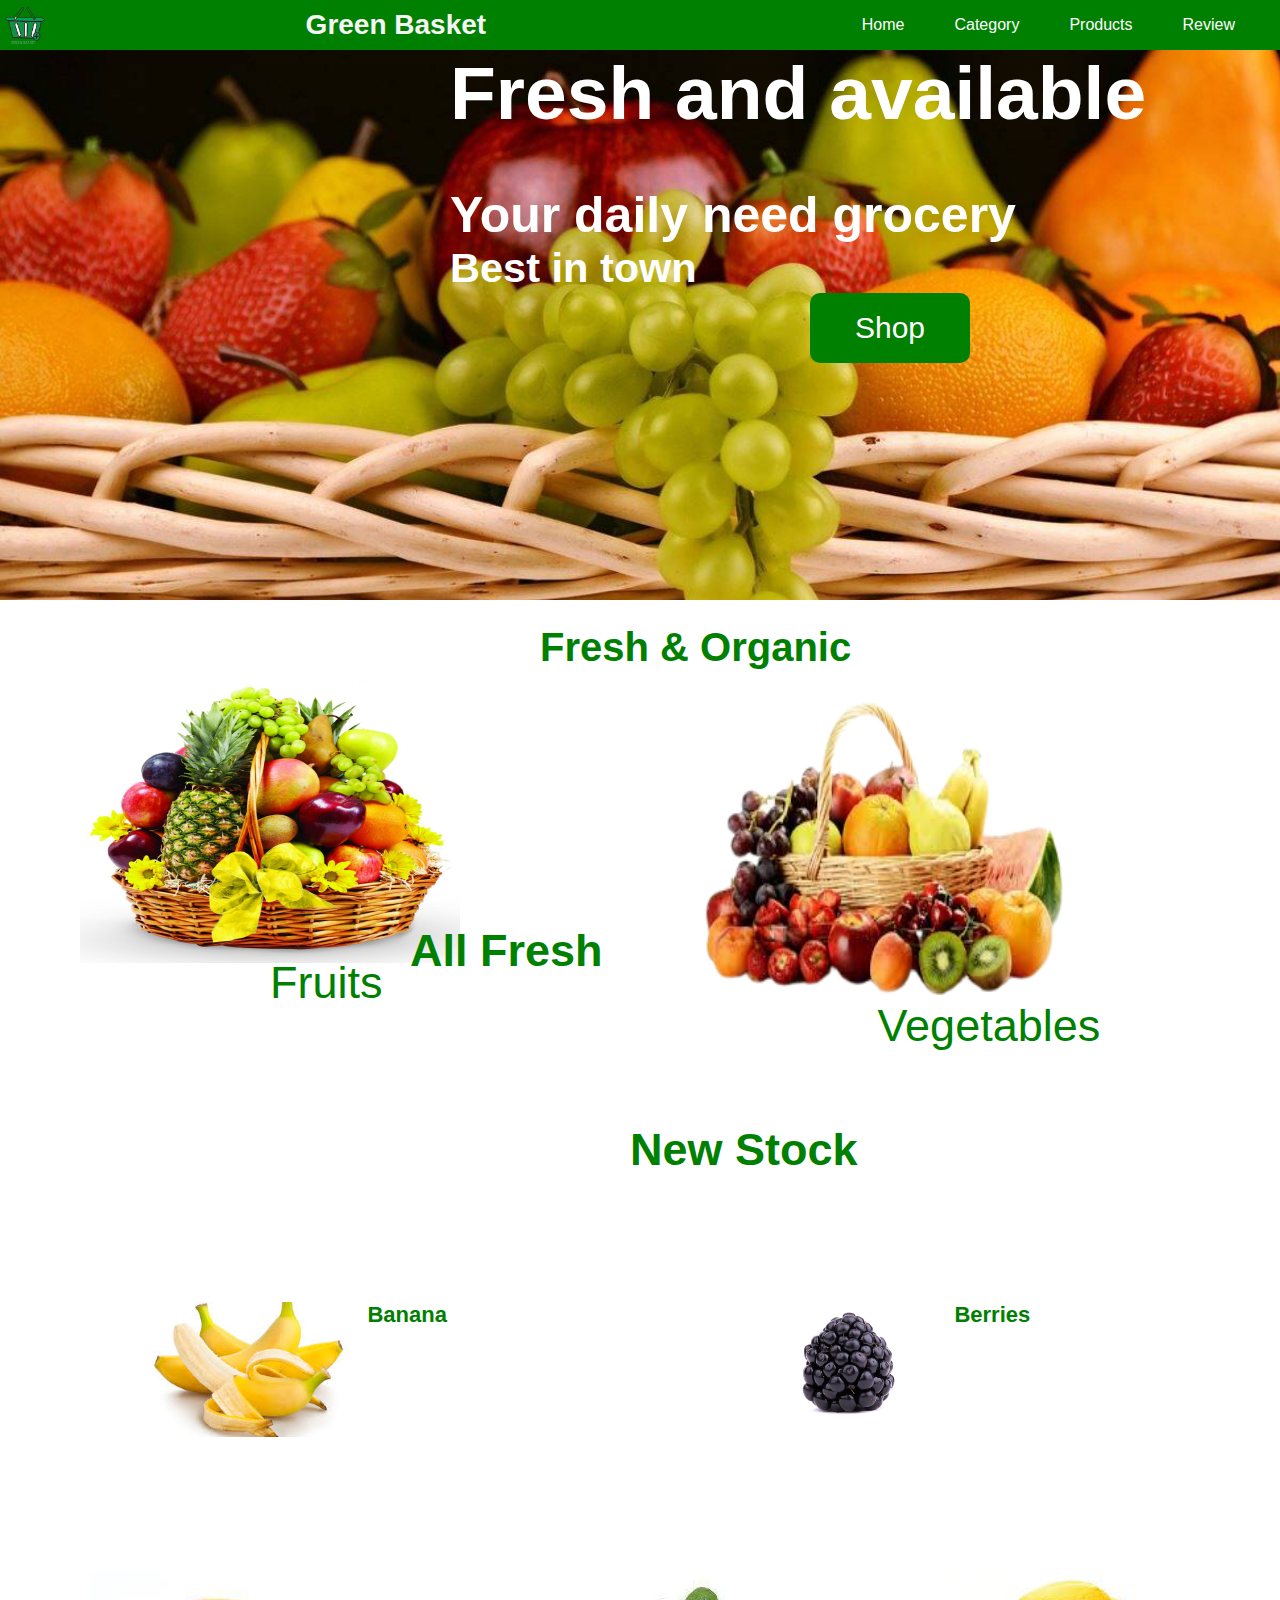
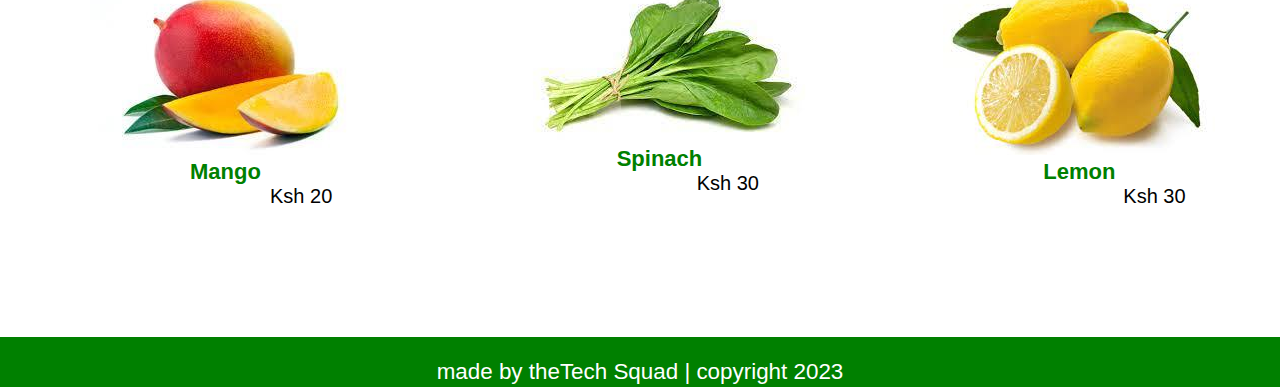
<file: index.html>
<!DOCTYPE html>
    <meta http-equiv="X-UA-Compatible" content="IE=edge">
    <meta name="viewport" content="width=device-width, initial-scale=1.0">
    <title>Document</title>
    <link rel="stylesheet" href="/style.css">
<html lang="en">
<head>
    <meta charset="UTF-8">
    <link href='https://unpkg.com/boxicons@2.1.4/css/boxicons.min.css' rel='stylesheet'>
    <link rel="stylesheet" href="/category.html">
    <link rel="stylesheet" href="/media.css">
    <link rel="stylesheet" href="/index.html">
    <link rel="stylesheet" href="/index.js">
</head>
<body>

    <header>
        <img class="logo" src="/image/GREEN_BASKET-removebg-preview.png" alt="">
        <div id="brand"><a href="/">Green Basket</a></div>
        <nav>
          <ul>
            <li><a href="/index.html">Home</a></li>
            <li><a href="/category.html">Category</a></li>
            <li><a href="/product.html">Products</a></li>
            <li><a href="/Review.html">Review</a></li>
           
          </ul>
        </nav>
        <div id="hamburger-icon" onclick="toggleMobileMenu(this)">
          <div class="bar1"></div>
          <div class="bar2"></div>
          <div class="bar3"></div>
          <ul class="mobile-menu">
           <li><a href="/index.html">Home</a></li>
            <li><a href="/category.html">Category</a></li>
            <li><a href="/product.html">Products</a></li>
            <li><a href="/Review.html">Review</a></li>
            
        </div>
      </header>
      <script src="/index.js"></script>
       
<!-- 
    <a href="/checkOut.html"></a>
    <div class="head2">

        <div>
            <img class="logo" src="/image/GREEN_BASKET-removebg-preview.png" alt="">
            
        </div>



        <div id="sideNav">
        <nav>
            <ul>
                <li><a href="/index.html">Home</a></li>
                <li><a href="/category.html">Category</a></li>
                <li><a href="/product.html">Product</a></li>
                <li><a href="/Review.html">Reviews</a></li>
                
            </ul>
        </nav>
    </div>
    <div id="menuBtn">
        <img src="image/menu.png" id="menu">
    </div>






             <div class="sideNav">
        

        <div class="icons">
            <a href="/product.html"><i class='bx bxs-cart'></i></a>
            <a href="#"><i class='bx bxs-heart'></i></a>
            <a href="/signUp.html"><i class='bx bxs-user'></i></a>

        </div>
    </div>

     <i class="fa fa-bars" aria-hidden="true" id=""></i> -->
<!-- 
</div>
    --> 

   
<section class="many"> 
    <div class="more">
        <h2 id="koko1">Fresh and available</h2>
        <h4 id="koko2">Your daily need grocery</h4>
        <h5 id="koko3">Best in town</h5>
        <button class="me"><a href="/category.html">Shop</a></button>
    </div> 
</section>
<h2 id="ll">Fresh & Organic</h2>
<br>
<!-- <div class="no">

<div></div>
</div> -->

<div class="d">
    <div><img class="pl" src="/image/sisi.jpg" alt="">
    <p class="jj">Fruits</p>
</div>
  
  <h2 class="fres">All Fresh</h2>
    <div><img class="plp" src="/image/fruit-removebg-preview.png" alt="">
        <br>
        <p class="jk">Vegetables</p>
    </div>
</div>

<!-- 
<div class="all">
<div class="me1">
   <a href=""><img src="/image/squash.jpeg" alt=""></a>
    <h5 class="mam1"></h5>
</div>
<div class="me1">
    <a href=""><img src="/image/peanu2.jpeg" alt=""></a>
    <h5 class="mam1"></h5>
</div>

<div class="me1">
    <a href=""><img src="/image/dry.webp" alt=""></a>
    <h5 class="mam1"></h5>
</div>

</div>
</div>
<br> -->


<h2 id="wr">New Stock</h2>
<br>
<br>
<div class="were">
   

    <div class="img1">
        <img src="/image/bana.jpeg" alt="" class="ims">
        <h5 class="hub">Banana</h5>
        <!-- <p class="hh">Ksh 20</p> -->
    </div>
    <br>
    <br>
    <div class="img1">
    <img src="/image/bery.webp" alt="">
    <h5 class="hub">Berries</h5>
    <!-- <p class="hh">Ksh 10</p> -->
</div>
<br>
<br>
<div class="img1">
    <img src="/image/bage.webp" alt="">
    <h5 class="hub">Cabbage</h5>
    <!-- <p class="hh"> Ksh 50</p> -->
</div>
<br>
<br>

</div>

<div class="yote">
<div class="mar">
    <a href=""><img src="/image/mango.jpeg" alt=""></a>
    <h5 class="pag">Mango</h5>
    <br>
    <p class="aa">Ksh 20</p>
</div>
<div class="mar">
    <a href=""><img src="/image/spinach.jpeg" alt=""></a>
    <h5 class="pag">Spinach</h5>
    <br>
    <p class="aa">Ksh 30</p>
</div>

<div class="mar">
    <a href=""><img src="/image/le1.jpeg" class="kik"></a>
    <h5 class="pag">Lemon</h5>
    <br>
    <p class="aa">Ksh 30</p>
</div>
</div>

<div class="footer">
made by theTech Squad | copyright 2023
</div>
</body>
<script>
    var menuBtn = document.getElementById("menuBtn")
    var sideNav = document.getElementById("sideNav")
    var menu = document.getElementById("menu")
    sideNav.style.right = "-250px"
    menuBtn.onclick = function(){
        if(sideNav.style.right == "-250px"){
            sideNav.style.right = "0";
            menu.src = "image/close.png";
        }
        else{
             sideNav.style.right = "-250px";
             menu.src = "image/menu.png";
        }
    }
</script>

</html>
</file>
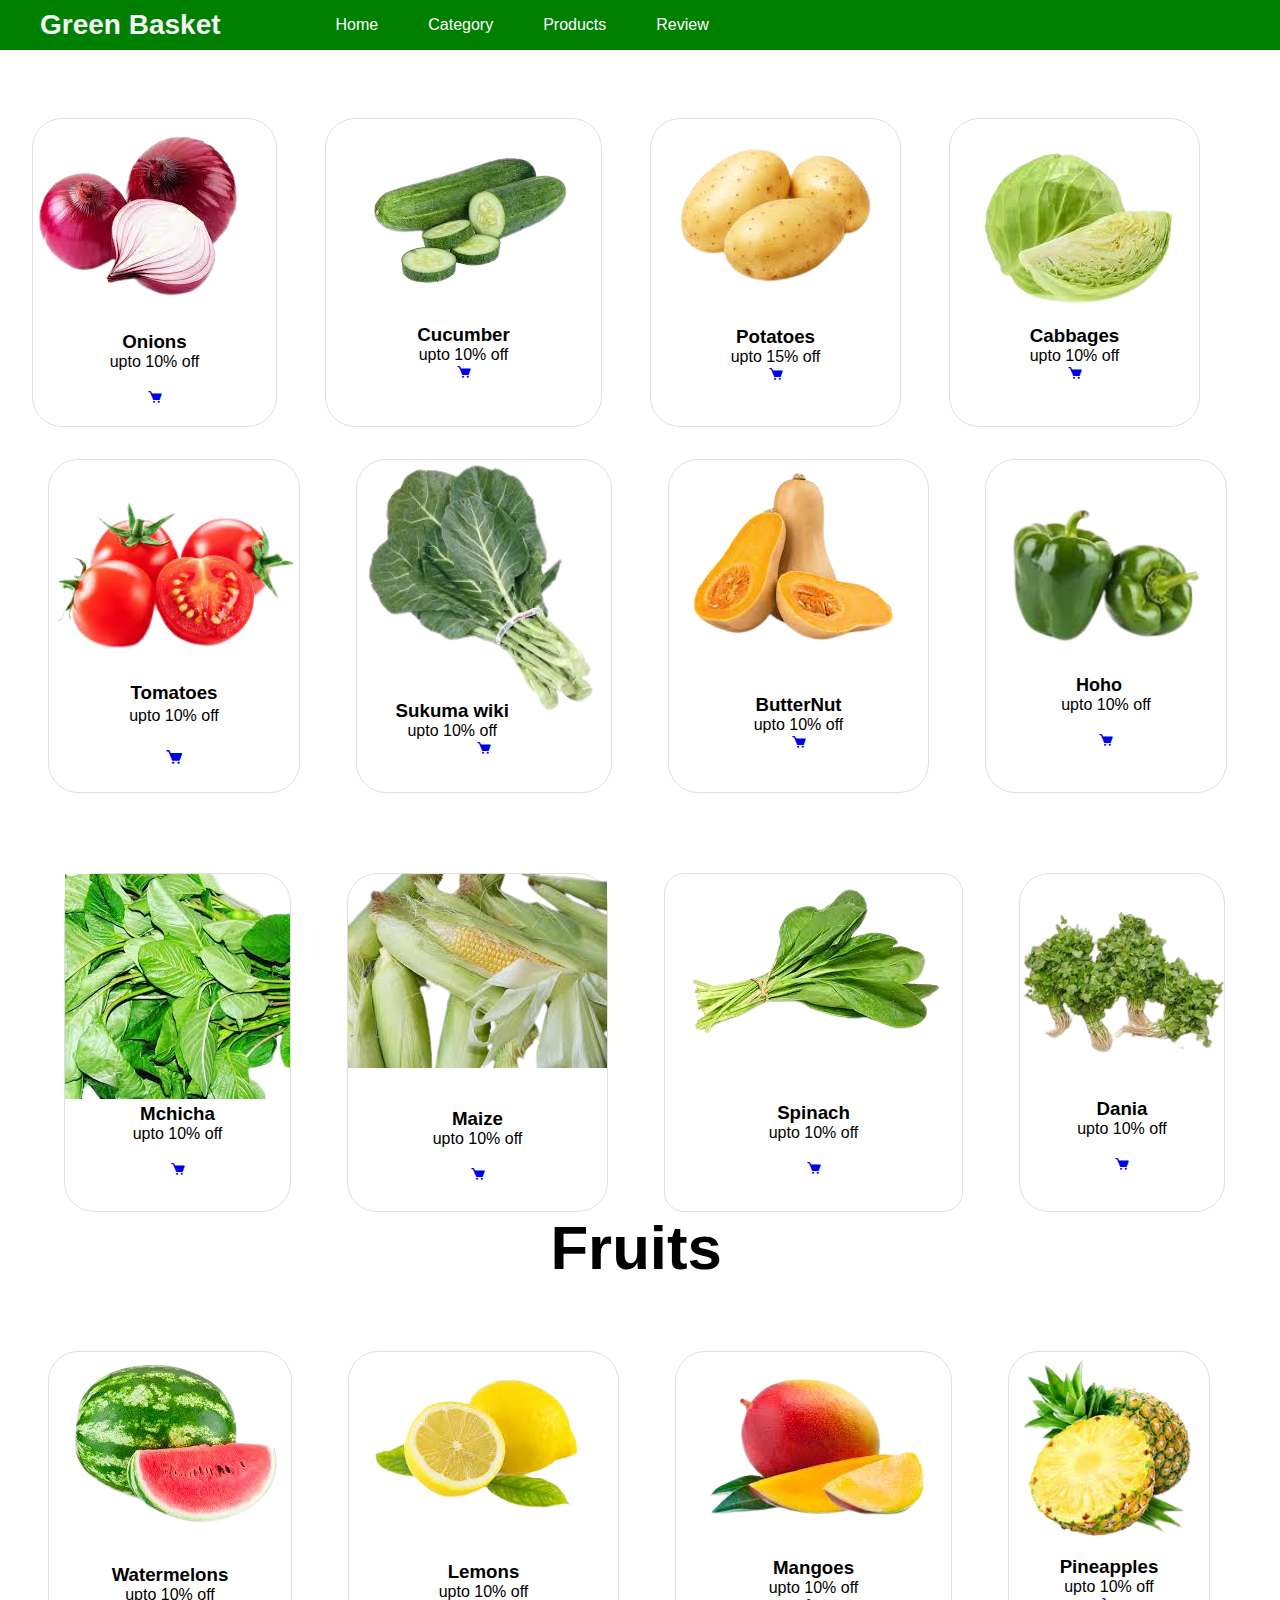
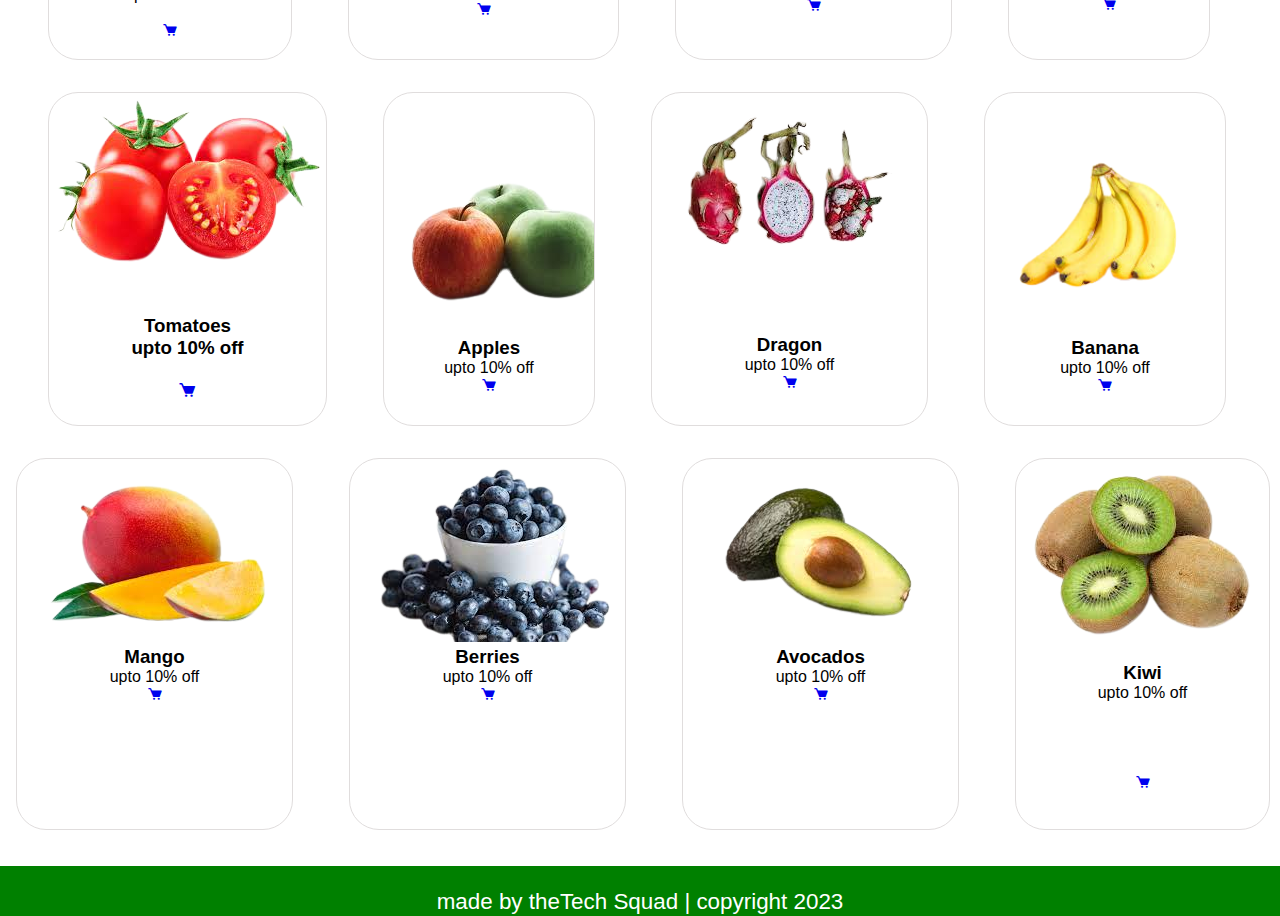
<file: category.html>
<!DOCTYPE html>
<html lang="en">
<head>
    <meta charset="UTF-8">
    <meta http-equiv="X-UA-Compatible" content="IE=edge">
    <meta name="viewport" content="width=device-width, initial-scale=1.0">
    <title>Document</title>
    <link rel="stylesheet" href="/style.css">
    <link rel="stylesheet" href="/product.html">
    <link rel="stylesheet" href="/index.html">
    <!-- <link rel="stylesheet" href="/category.html"> -->
    <link rel="stylesheet" href="/media.css">
    <link href='https://unpkg.com/boxicons@2.1.4/css/boxicons.min.css' rel='stylesheet'>
    <a href="/checkOut.html"></a>
    <header>
       

        <header>
            <div id="brand"><a href="/">Green Basket</a></div>
            <nav>
              <ul>
                <li><a href="/index.html">Home</a></li>
                <li><a href="/category.html">Category</a></li>
                <li><a href="/product.html">Products</a></li>
                <li><a href="/Review.html">Review</a></li>
               
              </ul>
            </nav>
            <div id="hamburger-icon" onclick="toggleMobileMenu(this)">
              <div class="bar1"></div>
              <div class="bar2"></div>
              <div class="bar3"></div>
              <ul class="mobile-menu">
                <li><a href="/index.html">Home</a></li>
            <li><a href="/category.html">Category</a></li>
            <li><a href="/product.html">Products</a></li>
            <li><a href="/Review.html">Review</a></li>
                
            </div>
          </header>
          <script src="/index.js"></script>

        
        <!-- <nav>
          <ul>
            <li><a href="/index.html">Home</a></li>
            <li><a href="/category.html">Category</a></li>
            <li><a href="/product.html">Product</a></li>
            <li><a href="/Review.html">Review</a></li>

            
          </ul>
        </nav> -->
        <!-- <div id="hamburger-icon" onclick="toggleMobileMenu(this)">
          <div class="bar1"></div>
          <div class="bar2"></div>
          <div class="bar3"></div>
          <ul class="mobile-menu">
            <li><a href="/home">Home</a></li>
            <li><a href="/products">Products</a></li>
            <li><a href="/about">About</a></li>
           
          </ul>
        </div> -->
      </header>
      <script src="/index.js"></script>
<br>
<br>


   <!-- <section > -->
<section class="banner-container">
    <div class="cool">
    <div class="one">
        <div><img src="/image/onions-removebg-preview.png" alt="">
        </div>
        <div class="details">
            <h3>Onions</h3>
            <span>upto 10% off</span>
            <a href="/product.html"><br>
                <br>
                <a href="/product.html"><i class='bx bxs-cart'></i></a>
                <!-- <button class="green">Add cart</button></a> -->
                <br>

        </div>
        <br>
    </div>
        <div class="one">
            <div>
            <img src="/image/cucumber.png" alt="">
        </div>
            <div class="details">
                <br>
                <h3>Cucumber</h3>
                <span>upto 10% off</span>
                <br>
                <a href="/product.html">
                    
                    <a href="/product.html"><i class='bx bxs-cart'></i></a>
                    <!-- <br><button class="green">Add cart</button></a> -->
                    <br>

            </div>
            </div>
           
            <div class="one">
                <img src="/image/potato-removebg-preview.png" alt="">
                <div class="details">
                    <h3>Potatoes</h3>
                    <span>upto 15% off</span>
                 
                        <br>
                        <a href="/product.html"><i class='bx bxs-cart'></i></a>
                        
                        <!-- <br><button class="green">Add cart</button></a> -->
        
                </div>
                </div>
               
                <div class="one">
                    <img src="/image/cabbages-removebg-preview.png" alt="">
                    <div class="details">
                        <h3>Cabbages</h3>
                        <span>upto 10% off</span>
                        <br>
                        <a href="/product.html"><i class='bx bxs-cart'></i></a>
                        <!-- <br><button class="green">Add cart</button></a> -->
                    </div>
                    </div>
                </div>
                <div class="col">
                    <div class="one">
                        <br>
                        <br>
                        <img src="/image/tomato-removebg-preview (1).png" alt="" width="250px">
                        <br>
                        <br>
                        <!-- <br> -->
                        <!-- <br> -->
                        <!-- <br> -->
                        <div class="details">
                            <h3>Tomatoes<h3>
                            <span id="hj">upto 10% off</span>
                           
                                <br>
                                <br>
                                <a href="/product.html"><i class='bx bxs-cart'></i></a>
                            <!-- <button class="green">Add cart</button></a> -->
                            <br>
                            <br>
                
                        </div>
                        </div>
                        <!-- <br> -->
                        <div class="one">
                            <img src="/image/sukuma_wiki-removebg-preview.png" alt="" width="254px">
                            <div class="details">
                                <h3 class="sukuma">Sukuma wiki</h3>
                                <span class="sk">upto 10% off</span>
                                <br>
                                <!-- <br> -->
                                <!-- <br><button class="green">Add cart</button></a> -->
                                <a href="/product.html"><i class='bx bxs-cart'></i></a>

                    
                            </div>
                            </div>
                            <div class="one">
                                <img src="/image/butternut-removebg-preview.png" alt="">
                                <br>
                                <br>
                                <br>
                                <!-- <br> -->
                                <div class="details">
                                    <h3>ButterNut</h3>
                                    <span>upto 10% off</span>
                                    
                                        <br>
                                        <!-- <br><button class="green">Add cart</button></a> -->
                                        <a href="/product.html"><i class='bx bxs-cart'></i></a>
                                </div>
                            </div>
                           
                            <div class="one">
                                <img src="/image/hoho-removebg-preview.png" width="240px" alt="">
                                <div class="details">
                                    <h3 class="hh">Hoho</h3>
                                    <span class="up">upto 10% off</span>
                                    <br>
                                    <br>
                                    <a href="/product.html"><i class='bx bxs-cart'></i></a>
                                    <!-- <button class="green">Add cart</button></a> -->
                                    <br>
                                    <br>


                                </div>
                                
                            </div>
                            
                        </div>
                        <div class="looks">
                            <div class="one">
                                <img src="/image/mchicha-removebg-preview.png" alt="">
                                <div class="details">
                                    <h3>Mchicha</h3>
                                    <span>upto 10% off</span>
                                    <br>
                                    <br>

                                    <!-- <button class=" green">Add cart</button></a> -->
                                    <a href="/product.html"><i class='bx bxs-cart'></i></a>
                                    <br>
                                    <br>
                        
                                </div>
                            </div>
                            <!-- <br> -->
                            <div class="one">
                                <img src="/image/maize-removebg-preview.png" alt="">
                                <div class="Maize">
                                    <br>
                                    <br>
                                    <h3>Maize</h3>
                                    <span>upto 10% off</span>
                                    <br>
                                    <br>
                                    <a href="/product.html"><i class='bx bxs-cart'></i></a>
                                    <!-- <button class=" green">Add cart</button></a> -->
                                    <br>
                                    <br>
                                    <!-- <br> -->
                                </div>
                            </div>
                            <div class="spicy">

                                <img src="/image/spinach-removebg-preview.png" alt="">
                                <div class="Spinach">
                                    <br>
                                    <br>
                                    <br>
                                    <h3>Spinach</h3>
                                    <span>upto 10% off</span>
                                    <br>
                                    <!-- <br> -->
                                    <br>
                                    <a href="/product.html"><i class='bx bxs-cart'></i></a>
                                    <!-- <button class=" green">Add cart</button></a> -->
                                    <br>
                                   
                                </div>
                                
                        
                            </div>
                            <div class="one">
                                <br>
                                <br>
                                <img src="/image/dania-removebg-preview.png" alt="" width="204px">
                                <div class="details">
                                    <br>
                                    <br>
                                    <h3>Dania</h3>
                                    <span>upto 10% off</span>
                                    <br>
                                    <br>
                                    <!-- <button class=" green">Add cart</button></a> -->
                                    <a href="/product.html"><i class='bx bxs-cart'></i></a>
                                    <br>
                                    <br>
                                    <br>
                                 
                        
                                </div>
                            </div>
                        </div>
                        <div class="para">
                            <h1>Fruits</h1>
                            <br>
                        
                        </div> 
                        <div class="ident">
                            <div class="one">
                                <div><img src="/image/watermelons-removebg-preview.png" alt="">
                                </div>
                                <div class="details">
                                    <h3>Watermelons</h3>
                                    <span>upto 10% off</span>
                                    <br>  
                                    <br>           
                                    <a href="/product.html"><i class='bx bxs-cart'></i></a>                     
                                        <!-- <button class="green">Add cart</button></a> -->
                                        <br>
                                        <br>
                        
                                </div>
                            </div>
                                <div class="one">
                                    <div>
                                    <img src="/image/lemons-removebg-preview.png" alt="">
                                    <br>
                                    <br>
                                </div>
                                    <div class="details">
                                        <h3>Lemons</h3>
                                        <span>upto 10% off</span>
                                    
                                            <br>
                                            <a href="/product.html"><i class='bx bxs-cart'></i></a>
                                            <!-- <br><button class="green">Add cart</button></a> -->

                                    </div>
                                    </div>
                                    <div class="one">
                                        <img src="/image/mango-removebg-preview.png" alt="">
                                        <br>
                                        <br>
                                        <!-- <br> -->
                                        <div class="details">
                                            <h3>Mangoes</h3>
                                            <span>upto 10% off</span>
                                           
                                                <br>
                                                
                                                <a href="/product.html"><i class='bx bxs-cart'></i></a> 
                                                <!-- <br><button class="green">Add cart</button></a> -->
                                
                                        </div>
                                        </div>
                                       
                                        <div class="one">
                                            <img src="/image/pineapple-removebg-preview.png" alt="" width="200px">
                                            <div class="details">
                                                <h3>Pineapples</h3>
                                                <span>upto 10% off</span>
                                            
                                                    <br>
                                                    <a href="/product.html"><i class='bx bxs-cart'></i></a> 
                                                    <!-- <br><button class="green">Add cart</button></a> -->
                                            </div>
                                            </div>
                                        </div>
                                        <div class="tomats">
                                            <div class="one">
                                                <img src="/image/tomato-removebg-preview (1).png" alt="">
                                                <br>
                                                <br>
                                                <br>
                                                <div class="details">
                                                  
                                                    <h3>Tomatoes<h3>
                                                    <span>upto 10% off</span>
                                                        <br>
                                                        <br>
                                                        <a href="/product.html"><i class='bx bxs-cart'></i></a> 
                                                        <!-- <button class="green">Add cart</button></a> -->
                                                        <br>
                                                        <br>
                                        
                                                </div>
                                                </div>
                                                <div class="one">
                                                    <img src="/image/apples-removebg-preview.png" alt="">
                                                    <div class="details">
                                                        <h3>Apples</h3>
                                                        <span>upto 10% off</span>
                                                            <br>
                                                            <!-- <br><button class=" green">Add cart</button></a> -->
                                                            <a href="/product.html"><i class='bx bxs-cart'></i></a> 
                                                    </div>
                                                    </div>
                                                  
                                                <div class="one">
                                                        <img src="/image/dragon_fruit-removebg-preview.png" alt="">
                                                        <br>
                                                        <br>
                                                        <br>
                                                        <br>
                                                        <div class="">
                                                            <h3>Dragon</h3>
                                                            <span>upto 10% off</span>
                                                            <a href="#">
                                                                <br>
                                                                <!-- <br><button class="green">Add cart</button></a> -->
                                                                <a href="/product.html"><i class='bx bxs-cart'></i></a> 
                                                        </div>
                                                    </div>
                                                   
                                                    <div class="one">
                                                        <img src="/image/banana-removebg-preview.png" width="240px" alt="">
                                                        <div class="details">
                                                            <h3>Banana</h3>
                                                            <span>upto 10% off</span>
                                                           
                                                                <br>
                                                                <!-- <br><button class="green">Add cart</button></a> -->
                                                                <a href="/product.html"><i class='bx bxs-cart'></i></a> 
                                                        </div>
                                                        
                                                    </div>
                                                </div>
                                                <div class="mangoe">
                                                    <div class="one">
                                                        <img src="/image/mango-removebg-preview.png" alt="">
                                                        <div class="details">
                                                            <h3>Mango</h3>
                                                            <span>upto 10% off</span>
                                                            <a href="#">
                                                                <br>
                                                                <!-- <br><button class="green">Add cart</button></a> -->
                                                                <a href="/product.html"><i class='bx bxs-cart'></i></a> 
                                                        </div>
                                                    </div>
                                                    <div class="one">
                                                        <img src="/image/berries-removebg-preview.png" alt="">
                                                        <div class="Berries">
                                                            <h3>Berries</h3>
                                                            <span>upto 10% off</span>
                                                           
                                                                <br>
                                                                <!-- <br><button class="green">Add cart</button></a> -->
                                                                <a href="/product.html"><i class='bx bxs-cart'></i></a> 
                                                        </div>
                                                    </div>
                                                    <div class="one">
                                                        <img src="/image/avocados-removebg-preview.png" alt="">
                                                        <div class="Spinach">
                                                            <h3>Avocados</h3>
                                                            <span>upto 10% off</span>
                                                        
                                                                <br>
                                                                <!-- <br><button class="green">Add  cart</button></a> -->
                                                                <a href="/product.html"><i class='bx bxs-cart'></i></a> 
                                                        </div>
                                                    </div>
                                                    <div class="one">
                                                        <img src="/image/kiwi-removebg-preview.png" alt="">
                                                        <div class="">
                                                            <h3>Kiwi</h3>
                                                            <span>upto 10% off</span>
                                                            <br>
                                                           
                                                          <br>
                                                            <!-- <button class="green"> Add to cart</button></a> -->
                                                                <br>
                                                                <br>
                                                                <br>
                                                                <a href="/product.html"><i class='bx bxs-cart'></i></a> 

                                                                <br><br><br>

                                                
                                                        </div>
                                                    </div>
                
    
                                                </div>
                                                <br><br>
                                                <div class="footer">
                                                    made by theTech Squad | copyright 2023
                                                    </div>

                                                
                                                   
</head>
<body>
</file>
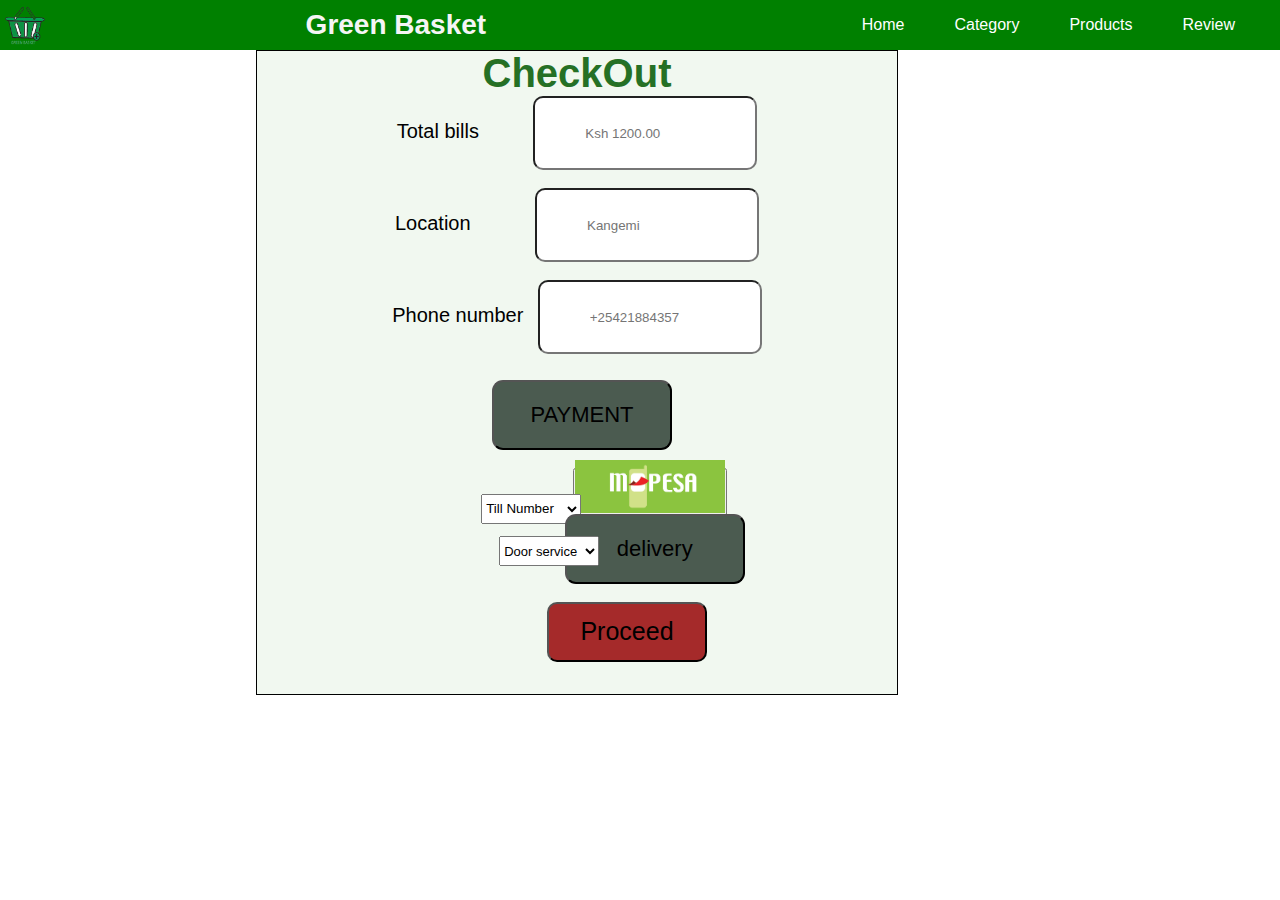
<file: checkOut.html>
<!DOCTYPE html>
<html lang="en">
<head>
    <meta charset="UTF-8">
    <meta http-equiv="X-UA-Compatible" content="IE=edge">
    <meta name="viewport" content="width=device-width, initial-scale=1.0">
    <title>Document</title>
    <link rel="stylesheet" href="/style.css">
</head>
<body>


  <header>
    <img class="logo" src="/image/GREEN_BASKET-removebg-preview.png" alt="">
    <div id="brand"><a href="/">Green Basket</a></div>
    <nav>
      <ul>
        <li><a href="/index.html">Home</a></li>
        <li><a href="/category.html">Category</a></li>
        <li><a href="/product.html">Products</a></li>
        <li><a href="/Review.html">Review</a></li>
       
      </ul>
    </nav>
    <div id="hamburger-icon" onclick="toggleMobileMenu(this)">
      <div class="bar1"></div>
      <div class="bar2"></div>
      <div class="bar3"></div>
      <ul class="mobile-menu">
        <li><a href="/index.html">Home</a></li>
        <li><a href="/category.html">Category</a></li>
        <li><a href="/product.html">Products</a></li>
        <li><a href="/Review.html">Review</a></li>
        
    </div>
  </header>
  <script src="/index.js"></script>


    <div class="nav-barr">
        <div class="nav">
            <!-- <input type="checkbox" id="nav-check"> -->
            <div class="nav-header">
              <div class="nav-title">
           
              </div>
            </div>
            <div class="nav-btn">
              <label for="nav-check">
                <span></span>
                <span></span>
                <span></span>
              </label>
            </div>
           
          </div>
        </div>
  
    <section class="checkout">
    <h1 class="addcart">CheckOut</h1>
            <div class="apart">
            <div class="info">
                <label>Total bills</label>
                <input type="bills" placeholder="Ksh 1200.00" id="money">
                <br><br>
                <label>Location</label>
                <input type="locate" placeholder="Kangemi" id="place">
                <br><br>
                <label>Phone number</label>
                <input type="phone" placeholder="+25421884357" id="number">
            </div>
            <br><br><br>
             <div class="mv">
            <button class="pay">PAYMENT</button>
         <br><br>
            <div class="methodpay">
                <button><img class="sm" src="/image/mpesa.png" alt=""></button>
                <select class="method">
                    <option value="Pay Bill" enabled>Pay Bill</option>
                    <option value="Send Money">Send Money</option>
                    <option value="Till number" selected>Till Number</option>
                  </select>
            <br><br>
            <button class="deliver">delivery</button>
            <select class="pickup">
                <option value="Door to door service " enabled>Door service</option>
                <option value="Pickup Point">Pickup Point</option>
              </select>
              <br> <br>
            
             </div>
            
        </div>
        <button class="btn"><a href="/index.html">Proceed</button>
        </div>
        </section>
</body>
</html>
</file>
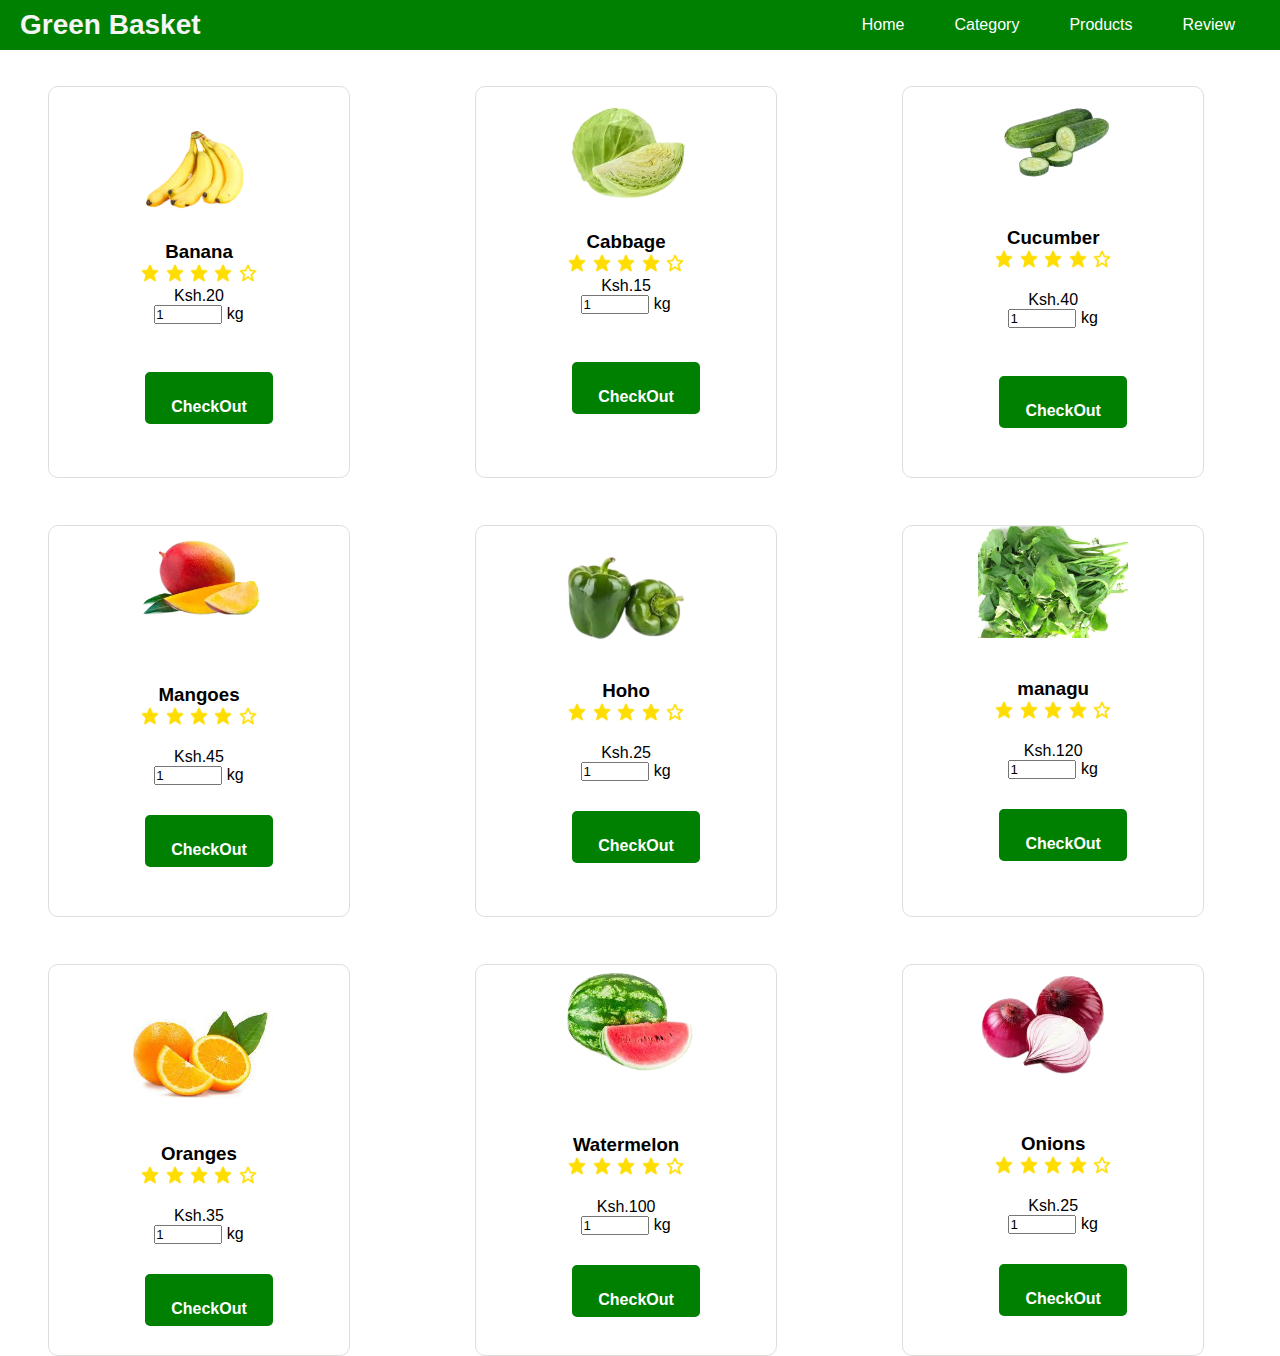
<file: product.html>
<!DOCTYPE html>
    <meta http-equiv="X-UA-Compatible" content="IE=edge">
    <meta name="viewport" content="width=device-width, initial-scale=1.0">
    <title>Document</title>
    <link rel="stylesheet" href="/style.css">
<html lang="en">
<head>
    <meta charset="UTF-8">
    <link href='https://unpkg.com/boxicons@2.1.4/css/boxicons.min.css' rel='stylesheet'>
    <link rel="stylesheet" href="/category.html">
    <link rel="stylesheet" href="/media.css">
    <link rel="stylesheet" href="/index.html">
</head>
<body>



    <header>
        <div id="brand"><a href="/">Green Basket</a></div>
        <nav>
          <ul>
            <li><a href="/index.html">Home</a></li>
            <li><a href="/category.html">Category</a></li>
            <li><a href="/product.html">Products</a></li>
            <li><a href="/Review.html">Review</a></li>
           
          </ul>
        </nav>
        <div id="hamburger-icon" onclick="toggleMobileMenu(this)">
          <div class="bar1"></div>
          <div class="bar2"></div>
          <div class="bar3"></div>
          <ul class="mobile-menu">
           
            <li><a href="/index.html">Home</a></li>
            <li><a href="/category.html">Category</a></li>
            <li><a href="/product.html">Products</a></li>
            <li><a href="/Review.html">Review</a></li>
        </div>
      </header>
      <script src="/index.js"></script>

<br>
<br>
<section class="shop">
    <div class="card">
        <div class="tomatoes">
            <div>
                <img  src="/image/banana-removebg-preview.png" alt="">
                <h3>Banana</h3>
            </div>
            <div class="middle">
            <div class="stars">
                <img src="[data-uri]"/>
                <img src="[data-uri]"/>
                <img src="[data-uri]"/>
                <img src="[data-uri]"/>
                <img src="[data-uri]"/>
            </div>
            <div class="fl">
             <p>Ksh.20</p>
            </div>
        </div>
            <div class="quantity">
                <input type="Number" min="1" max="1000" value="1">
                <span>kg</span>
            </div>
            <br>
            <br>
            <br>
           
            <!-- <br> -->
            <a href="/checkOut.html"><button class="green">CheckOut</button></a>
            <br>
        
        </div>
        </div>
        <div class="card">
            <div class="tomatoes">
                <div>
                    <img src="/image/cabbages-removebg-preview.png" alt="">
                    <br>
                    <br>
                    <h3>Cabbage</h3>
                </div>
                <div class="middle">
                <div class="stars">
                    <img src="[data-uri]"/>
                    <img src="[data-uri]"/>
                    <img src="[data-uri]"/>
                    <img src="[data-uri]"/>
                    <img src="[data-uri]"/>
                </div>
                <div class="fl">
                 
                 <p>Ksh.15</p>
                </div>
            </div>
                <div class="quantity">
                    <input type="Number" min="1" max="1000" value="1">
                    <span>kg</span>
                </div>
                <a href="/checkOut.html">
                    <br>
                    <br>
                    <!-- <br> -->
                    <br><button class="green">CheckOut</button></a>
                   
                </div>
                </div>
            <div class="card">
                <div class="tomatoes">
                    <div>
                        <img src="/image/cucumber.png" alt="">
                        <br>
                        <br>
                        <br>
                        <h3>Cucumber</h3>
                    </div>
                    <div class="middle">
                    <div class="stars">
                        <img src="[data-uri]"/>
                        <img src="[data-uri]"/>
                        <img src="[data-uri]"/>
                        <img src="[data-uri]"/>
                        <img src="[data-uri]"/>
                    </div>
                    <div class="fl">
                    <br>
                     <p>Ksh.40</p>
                    </div>
                </div>
                    <div class="quantity">
                        <input type="Number" min="1" max="1000" value="1">
                        <!-- <br> -->
                        <span>kg</span>
                        <a href="/checkOut.html">
                    </div>
                    <br>
                    <br>
                    <!-- <br> -->
                        <br><button class="green">CheckOut</button></a>
                      
                </div>

                </div>
                
                <div class="card">
                    <div class="Mangoes">
                        <div>
                            <img src="/image/mango-removebg-preview.png" alt="">
                            <br>
                            <br>
                            <br>
                            <br>
                            <h3>Mangoes</h3>
                        </div>
                        <div class="middle">
                        <div class="stars">
                            <img src="[data-uri]"/>
                            <img src="[data-uri]"/>
                            <img src="[data-uri]"/>
                            <img src="[data-uri]"/>
                            <img src="[data-uri]"/>
                        </div>
                        <div class="fl">
                         <br>
                         <p>Ksh.45</p>
                        </div>
                    </div>
                        <div class="quantity">
                            <input type="Number" min="1" max="1000" value="1">
                            <span>kg</span>
                            <a href="/checkOut.html">
                        </div>
                        <br>
                        <br>
                            <button class="green">CheckOut</button></a>
                    </div>
                    </div>

                    <div class="card">
                        <div class="tomatoe">
                            <div>
                                <img src="/image/hoho-removebg-preview.png" alt="">
                                <h3>Hoho</h3>
                            </div>
                            <div class="middle">
                            <div class="stars">
                                <img src="[data-uri]"/>
                                <img src="[data-uri]"/>
                                <img src="[data-uri]"/>
                                <img src="[data-uri]"/>
                                <img src="[data-uri]"/>
                            </div>
                            <div class="fl">
                            <br>
                             <p>Ksh.25</p>
                            </div>
                        </div>
                            <div class="quantity">
                                <input type="Number" min="1" max="1000" value="1">
                                <span>kg</span>
                            </div>
                            <a href="/checkOut.html">
                            <br>
                            <br>
                                <button class="green">CheckOut</button></a>
                        </div>
                        </div>
                        <div class="card">
                            <div class="tomatoe">
                                <div>
                                    <img src="/image/managu.jpg" alt="">
                                    <br>
                                    <br>
                                    <br>
                                    <h3>managu</h3>
                                </div>
                                <div class="middle">
                                <div class="stars">
                                    <img src="[data-uri]"/>
                                    <img src="[data-uri]"/>
                                    <img src="[data-uri]"/>
                                    <img src="[data-uri]"/>
                                    <img src="[data-uri]"/>
                                </div>
                                <div class="fl">
                                <br>
                                 <p>Ksh.120</p>
                                </div>
                            </div>
                                <div class="quantity">
                                    <input type="Number" min="1" max="1000" value="1">
                                    <span>kg</span>
                                </div>
                                <a href="/checkOut.html">
                                    <br>
                                    <!-- <br> -->
                                    <br><button class="green">CheckOut</button></a>
                                  
                            </div>
                            </div>
                            </div>

                            <div class="card">
                                <div class="tomatoe">
                                    <div>
                                        <br>
                                        <br>
                                        <img src="/image/oranges.jpeg" alt="">
                                        <br>
                                        <br>
                                        <br>
                                        <h3>Oranges</h3>
                                    </div>
                                    <div class="middle">
                                    <div class="stars">
                                        <img src="[data-uri]"/>
                                        <img src="[data-uri]"/>
                                        <img src="[data-uri]"/>
                                        <img src="[data-uri]"/>
                                        <img src="[data-uri]"/>
                                    </div>
                                    <div class="fl">
                                      <br>
                                     <p>Ksh.35</p>
                                    </div>
                                </div>
                                    <div class="quantity">
                                        <input type="Number" min="1" max="1000" value="1">
                                        <span>kg</span>
                                    </div>
                                    <br>
                                    <br>
                                    <a href="/checkOut.html"><button class="green">CheckOut</button></a>
                                </div>
                                </div>
                                <div class="card">
                                    <div class="Watermelon">
                                        <div>
                                            <img src="/image/watermelons-removebg-preview.png" alt="">
                                            <br>
                                            <br>
                                            <br>
                                            <!-- <br> -->
                                            <h3>Watermelon</h3>
                                        </div>
                                        <div class="middle">
                                        <div class="stars">
                                            <img src="[data-uri]"/>
                                            <img src="[data-uri]"/>
                                            <img src="[data-uri]"/>
                                            <img src="[data-uri]"/>
                                            <img src="[data-uri]"/>
                                        </div>
                                        <div class="fl">
                                         <br>
                                         <p>Ksh.100</p>
                                        </div>
                                    </div>
                                        <div class="quantity">
                                            <input type="Number" min="1" max="1000" value="1">
                                            <span>kg</span>
                                        </div>
                                        <br>
                                        <br>
                                        <a href="/checkOut.html"><button class="green">CheckOut</button></a>
                                    </div>
                                    </div>

<div class="card">
                                    <div class="Onion">
                                        <div>
                                            <img src="/image/onions-removebg-preview.png" alt="">
                                            <br>
                                            <br>
                                            <br>
                                           
                                            <h3>Onions</h3>
                                        </div>
                                        <div class="middle">
                                        <div class="stars">
                                            <img src="[data-uri]"/>
                                            <img src="[data-uri]"/>
                                            <img src="[data-uri]"/>
                                            <img src="[data-uri]"/>
                                            <img src="[data-uri]"/>
                                        </div>
                                        <div class="fl">
                                         <br>
                                         <p>Ksh.25</p>
                                        </div>
                                    </div>
                                        <div class="quantity">
                                            <input type="Number" min="1" max="1000" value="1">
                                            <span>kg</span>
                                        </div>
                                        <br>
                                        <br>
                                        <a href="/checkOut.html"><button class="green">CheckOut</button></a>
                                    </div>
                                    </div>
    </section>
</file>
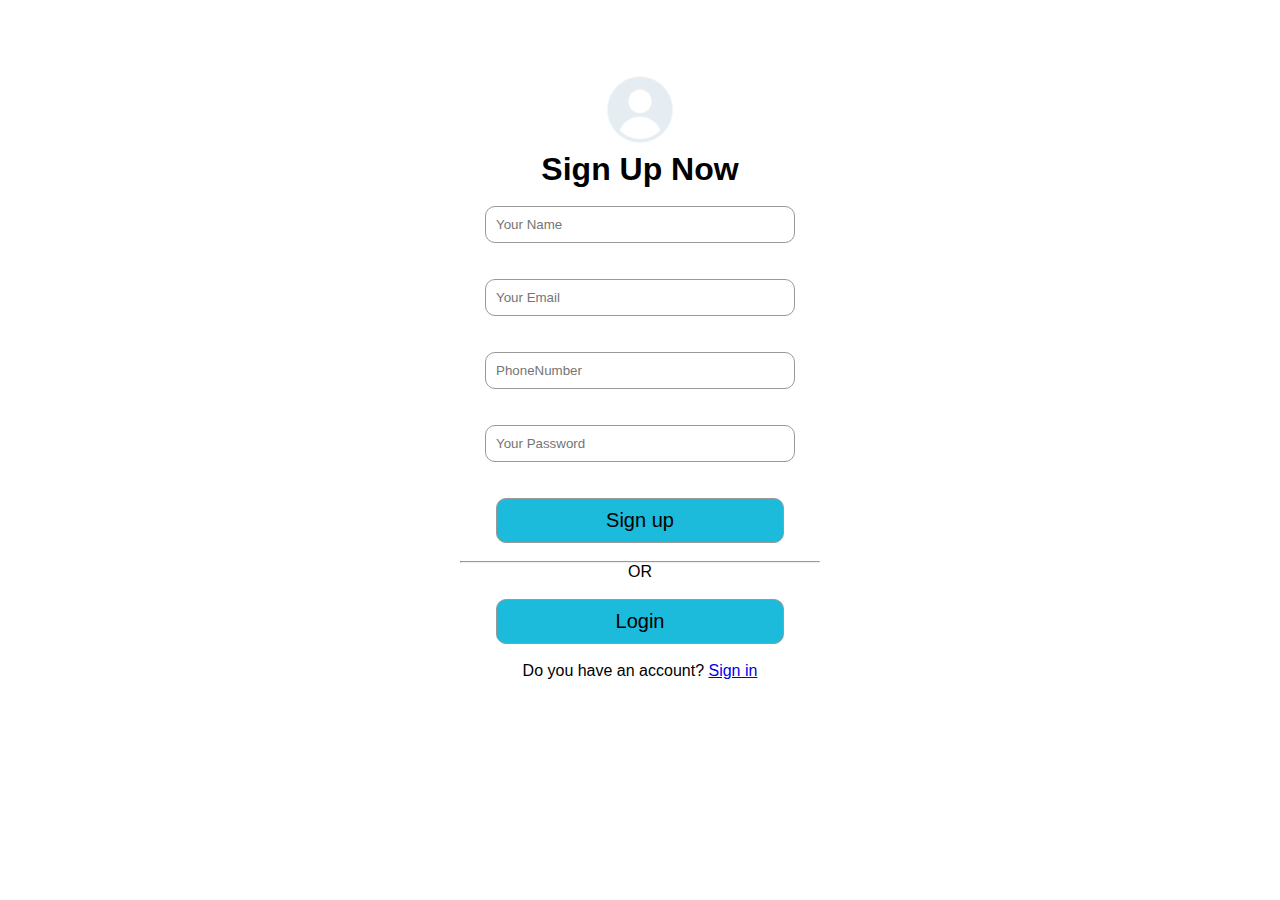
<file: signUp.html>
<!DOCTYPE html>
<html lang="en">
<head>
    <meta charset="UTF-8">
    <meta http-equiv="X-UA-Compatible" content="IE=edge">
    <meta name="viewport" content="width=device-width, initial-scale=1.0">
    <title>Document</title>
    <link rel="stylesheet" href="/style.css">
    <link rel="stylesheet" href="/media.css">
    <link href='https://unpkg.com/boxicons@2.1.4/css/boxicons.min.css' rel='stylesheet'>
</head>
<body>
    
    <div>
        <div class="sign">
            <img src="/image/per.png" class="img9">
            <h1 class="but">Sign Up Now</h1>
            <form >
        <input type="Name"class="nam1" placeholder="Your Name">
        <input type="email"class="nam2" placeholder="Your Email">
        <input type="PhoneNumber"class="nam3" placeholder="PhoneNumber">
        <input type="Password"class="nam4" placeholder="Your Password">
        <button type="button" class="btn0">Sign up</button>
        <hr>
        <p class="pp">OR</p>
        <button type="button" class="bttn">Login </button>
        <p>Do you have an account? <a href="/login.html">Sign in</a></p>
            </form>
        </div>
        </div>
</body>
</html>
</file>
<file: style.css>
*{
    padding: 0px;
    margin: 0px;
}
.cool{
    display: flex;
    gap: 3em;
    margin-left: 2em;
    margin-top: 2em;
}
.col{
    display: flex;
    gap: 3.5em;
    margin-left: 3em;
    margin-top: 2em;
}
.looks{
    display: flex;
    gap: 3.5em;
    margin-left: 4em;
    margin-top: 5em;
    
    
}
.maize{
    width: 10px;
}
.spicy{
    text-align: center;
        
        align-items: center;
      
        background-color: rgb(255, 255, 255);
        border:  solid 1px rgb(224, 221, 221);
        
        border-radius: 20px;
        
        justify-content: space-between; 
        box-shadow: 0 8px 9px rgb(136, 132, 132) rgba(0, 0, 0, 0.1);

}
.ident{
    display: flex;
    gap: 3.5em;
    margin-left: 3em;
    margin-top: 2em;

}

.tomats{
    display: flex;
    gap: 3.5em;
    margin-left: 3em;
    margin-top: 2em;

}
.mangoe{
    display: flex;
    gap: 3.5em;
    margin-left: 1em;
    margin-top: 2em;

}




  
.were{
    display: flex;
    margin-right: 3em;
}
.yote{
    display: flex;
    justify-content: space-between;
   

}
.kik img{
    height: 5vh;
}
.mar{
     width: 40vh; 
    height: 5vh;
    margin-left: 10vh;
    padding-bottom: 20em; 
    border-radius: 10px;
    margin-top: -20vh;
    
}
.aa{
    color: black;
    margin-top: -2vh;
    margin-left: -10vh;
    font-size: 20px;
    margin-left: 20vh;

}
.pag{
    font-size: 22px;
    margin-left: 10px;
    color: green;
    margin-left: 100px;
}
#wr{
    color: green;
    margin-left: 70vh;
    font-size: 5vh;
    margin-top: 8vh;

}
.hub{
    font-size: 22px;
    margin-left: 10px;
    color: green;
}
.ims{
    margin-left: -13%;
}
.hh{
    margin-top: -12%;
    display: flex;
    margin-left: 10vh;
    font-size: 18px;
}
.img1{
    width: 40vh;
    height: 15vh;
    margin-left: 10vh;
    padding: 10vh;
    margin-bottom: 25vh;
    border-radius: 10px;
    display: flex;
}
.me{
    height: 70px;
    width: 160px;
    margin-left: 90vh;
    background-color: green;
    border: green;
    color: white;
    font-size: 30px;
    font-weight: 10px;
    border-radius: 10px;
}
.mam1{
    font-size: 30px;
    color: green;
    margin-left: 50px;
}
.all{
    display: flex;
    margin-left: 5vh;
    padding-bottom: 10em;
    justify-content: space-between;
}
.me1 img{
    width: 50vh;
    height: 50vh;
    border-radius: 5px;
}
.me:hover{
    background-color: black;
}
.me a{
    text-decoration: none;
    color: white;
    
}

.more{
    /* background-image: url(image/koko.jpg); */
    height: 150vh;
    background-repeat: no-repeat;
     margin: 0;
    padding: 0;
    height: 550px;
    background-size: cover;
    background-position: center;
    font-family: sans-serif;
    background-image: url(image/koko.jpg);
    
    box-sizing: border-box;
}
.many{
    color: white;
    font-size: 50px;
}
.no{
    display: flex;
    gap: 30em;
    margin-left: 20px;
    color: green;
    font-size: 35px;
}
#koko1{
    margin-left: 50vh;
    margin-bottom: 50px;   
}
#koko2{
    margin-left: 50vh;  
}
#koko3{
    margin-left: 50vh;
}
.jj{
    margin-left: 30vh;
    margin-top: -10vh;
    font-size: 5vh;
    color: green; 
}
.jk{
    margin-left: -5vh;
    margin-top: -10vh;
    font-size: 5vh;
    color: green;
}
.fres{
    font-size: 5vh;
    color: green;
    margin-top: 32vh;
    margin-left: -50vh;

}
.pl{
    width: 380px;
    height: 300px;
    margin-top: -10%;
    padding: 80px;

}
#ll{
    margin-left: 60vh;
    color: green;
    margin-top: 25px;
    font-size: 40px;
}
.plp{
    width: 380px;
    height: 300px;
    margin-top: -10%;
    padding: 80px;
    margin-left: -35vh;
    margin-bottom: 5%;
}
.l{
    width: 400px;
    

}
#kk{
    font-size: 20px;
    color: green;
    margin-left: 100px;
}



.header1{
   background: #eee; 
   display: flex;
   align-items: center;
   justify-content:space-between ;
   padding: 2rem 9%;
}
.logo{
    color: var(--black);
    font-size: 3rem;
    width: 40px;
    height: 40px;
    margin-top: 7px;
    margin-bottom: 10px;
    margin-left: -15px;
    
}
.searchB{
    display: flex;
    height: 1rem;
    border-radius: 20px;

}
.searchB #search-box{
    height: 100%;
    width: 80%;
    padding: 1rem;
    font-size: 2rem;
    color: #333;
    border:1rem solid rgba(0,0,0,.3) ;
    text-transform: none;
    border-radius: 20px;
    padding-bottom: 10px;
}
.header1 label:hover{

    background:var(--black) ;

}
.header1 img{
    width: 30%;
}

.head2{
    /* background: #fff;  */
    display: flex;
    align-items: center;
    justify-content:space-between ;
    padding: 2rem 9%;
    box-shadow: 0.5rem 1rem rgba(0,0,0,.1);
    position: relative;
    
 }
 .navbar{
    display: inline-block;
    
 }
 .header2 .navbar a{
     padding:5rem 1.5rem ;
     font-size: 2rem;
     border-radius: 5rem;
     color: var(--black); 
      color: green !important;
     display: flex;
 }

 .navbar img{
    width: 10%;
    height: 13%;
    margin-left: -2em;
 }

 .navbar a{
     margin: 2em;
     color: green;
     text-decoration: none;
     font-size: 1em;
     font-weight: bold;
    
 }
.icons{
    margin-top: -1%;
    color: green;
    font-size: 5px;

}
 .navbar a:hover{
    color: black;
}
 .head2 .icons a{
     font-size: 2rem;
     color: var(--black);
     padding-left: 1rem;
     margin: 1em;
     margin-top: -8%;
 }
 #menu-bar{
     font-size: 3rem;
     border-radius: 5rem;
     border: 1rem solid var(--black);
     cursor: pointer;
     display: none;
 }
 .home{
     display: flex;
     align-items: center;
     gap: 40px;
   
    
 }
 .home .image{
     flex: 1 1 40rem;
     padding-top: 5rem;
 }
 .home .image img{
     width: 100%;
 }
 .img{
      width: 650px; 
      animation: forwards;
      animation-duration: 6s;
    
 }
 .home .content{
     flex: 1 1 40rem;
 }
.home .content span{
     font-size: 3rem;
     color: #666;
 }
 .home .content h2{
     font-size:3rem ;
     color: var(black);
 }
 .green a{
    text-align: center;
    padding-bottom: 10px;
 }
 .green{
     background-color: green;
     border-radius: 5px;
     height: 20px;
     margin-left: 20px;
     border: 2px solid green;
     margin-top: -6px;
     text-align: center;
     /* padding: 1.5em 1em; */
     font-weight: bold;
     color: white;
     font-size: 1em;
     padding: 1.5em;
 }

 .vege{
     display: flex;
    
     justify-content: space-between;
     margin-left: 40px;
     gap: 3em;
     margin-bottom: 40px;
     width: 800px;
  
 }
 .one{
        text-align: center;
        
        align-items: center;
      
        background-color: rgb(255, 255, 255);
        border:  solid 1px rgb(224, 221, 221);
        
        border-radius: 30px;
        
        justify-content: space-between; 
        box-shadow: 0 8px 9px rgb(136, 132, 132) rgba(0, 0, 0, 0.1);
      
 }
 .sukuma{
    margin-right: 25%;
    margin-top: -7%;
 }
 .sk{
    margin-right: 25%;
 }
 
 .para{
    font-size: 193%;
    margin-left: 43%;

 }
 .gen{
     border: 100%;
     display: flex;
    gap: 50px;
    margin-left: 70px;
 }
 /* .img1{
     display: flex;
      border: 40%; 
     background-color: white;
     
 } */
 .img7{
     width: 260px;
     height: 250px;
 }
 
 .img2{
     display: flex;
     border: 30%;
     background-color:aliceblue;
     
 }
 .img1:hover img {

   transform: scale(1.2) rotate(-5deg);
  }
  .img2:hover img {

  transform: scale(1.2) rotate(-5deg);
  }

  body{
    height: 1000px;
}
.contact{
   margin-left: 380px;
   margin-top: 100px;
   font-size: 40px;
}
.span{
    color: green;
}
.name{
    margin-left: 300px;
    font-size: 25px;
    border-radius: 50px;
}
#enter-name{
    width: 300px;
    height:40px;
    padding-left: 20px;
    margin-top: 10px;
}
.phone{
    margin-left: 300px;
    font-size: 30px;
}
#phone-number{
    width: 200px;
    height:40px;
    padding-left: 150px;
    margin-top: 40px;
}
.password{
    margin-left: 300px;
    font-size: 30px;
}
#enter-password{
    width: 200px;
    height:40px;
    padding-left: 220px;
    margin-top: 40px;
}
.message{
    margin-left: 100px;
    font-size: 25px;
}
#enter-message{
    width: 250px;
    height:40px;
    padding-left: 30px;
    margin-top: 50px;
}
.content button{
    margin-top: 3em;
    padding: 1em 1em 2em 1em;
    font-weight: bold;
    border: none;
    color: white;
    font-size: 1em;
    border: 2px solid green;
}
.content button:hover{
  color: green;
  border: 2px solid green;
  background-color: transparent;
  
}
.deal{
   
    background-position: center;
    background-size: cover;
    padding-top: 7rem;
    padding-bottom: 7rem;
  }
  .deal .cont .title{
      font-size: 4rem;
      color: var(--black);
  }
  .deal .cont p{
font-size: 1.7rem;
padding: 1rem 0;
color: #333;

  }
  .deal .cont .count-down{
display: flex;
gap: 1rem;
padding: 5rem 0;

  }
  .deal .cont .count-down .box{
      width: 9rem;
      text-align: center;
      box-shadow: 0.5rem 1rem rgba(0,0,0,.1);
      border: 1rem solid rgba(0,0,0,.3);
  }
  .deal .cont .count-down .box h3{
      color: var(--black);
      background: #fff;
      height:7rem ;
      line-height: 7rem;
      width: 100%;
      font-size: 5rem;

  }
  .deal .cont .count-down .box span{
      background:var(--black) ;
      color: #fff;
      width: 100%;
      padding: 5rem;
      font-size: 2rem;
   }
  .banana{
      background-color:whitesmoke ;
      border-radius: 5%;
      
  }

  .banana{
      background-color:whitesmoke;
     border-radius: 5%;
   }
   #hj{
       font-weight: normal;
       font-size: 16px;
   }

  .sukuma{
      /* background-color: whitesmoke; */
      border-radius: 5%;
  }
  .cabbages{
    background-color: whitesmoke;
      border-radius: 5%;  
  }
  .butternut{ 
  background-color: whitesmoke;
      border-radius: 5%;
  }

  .ex{
      display: flex;
     gap: 30%;
      margin-left: 0px;
  }
  .x{
      display: flex;
  }
  .apples{
    width: 200px;
    border-radius: 10px;
  }
 
  .footer1{
    background-color: green;
    text-align: center;
    padding: 2em;
    font-size: 1.4em;
    color: white;
    margin-top: 2em;
    width: 43em;
    margin: 0px;
    

  }
  body{
    margin: 0;
    padding: 0;
    height: 350px;
    font-family: sans-serif;
    background-size: cover;
    background-position: center;
}
.sign{
    width: 360px;
    box-shadow: 0 0 3px 0 rgba(0, 0, 0, 0,3);
    background: #fff;
    padding: 20px;
    margin: 8% auto;
    text-align: center;
    opacity: 100%;
}
.butt{
    color: blue;
    margin-bottom: 30px;
}
.nam1{
    border-radius: 10px;
    padding: 10px;
    margin: 18px 0;
    width: 80%;
    border: 1px solid #999;
    outline: none;
}
.nam2{
    border-radius: 10px;
    padding: 10px;
    margin: 18px 0;
    width: 80%;
    border: 1px solid #999;
    outline: none;
}
.nam3{
border-radius: 10px;
padding: 10px;
margin: 18px 0;
width: 80%;
border: 1px solid #999;
outline: none;
}
.nam4{
    border-radius: 10px;
    padding: 10px;
    margin: 18px 0;
    width: 80%;
    border: 1px solid #999;
    outline: none;
}
.bttn{
    border-radius: 10px;
    padding: 10px;
    margin: 18px 0;
    width: 80%;
    border: 1px solid #999;
    outline: none;
    font-size: 20px;
    background-color: #1CBADB;
}
.img9{
    width: 100px;
    margin-top: -50px;
    opacity: 10%;
}
.btn0{
    border-radius: 10px;
    padding: 10px;
    margin: 18px 0;
    width: 80%;
    border: 1px solid #999;
    outline: none;
    font-size: 20px;
    background-color: #1CBADB;  
}
* {
    padding: 0px;
    margin: 0px;
}
#place{
    padding: 20px 50px;
    border-radius: 10px;
    margin-left: 60px;
}
.login{
   margin-left: 389%;
}
.Login{
    background-color: green;
    
    /* font-size: 1000%; */
}
.enter-password{
    width: 210px;
     height:40px;
  padding-left: 70px;
  margin-top: 35px;
}
.enter-username{
    width: 210px;
     height:40px;
  padding-left: 70px;
  margin-top: 65px;
}
.btn{
    margin-left: 100px;
    height: 40px;
    width: 80px;
    border-radius: 100px;
    color:white;
    background-color: brown;
}

   /* .center h1{
       text-align: center;
       padding: 0 0 20px 0;
       border-bottom:1px solid #2691D9 ;
   }
    .center form{
       padding: 0 40px;
       box-sizing: border-box;
   } */ */
    /* form .txt_field{
       position: relative;
       border-bottom: 2px solid #2691D9;
       margin: 30px 0;
   } */
   /* .txt_field input{
       width: 100%;
       padding: 0 5px;
       height: 30px;
       font-size: 16px;
       border: none;
       background: none;
    }
   .txt_field label{
     position: absolute;
     top: 20%;
     left: 5px;
     color: black;
     transform: translateY(-50%);
     font-size: 16px;
     pointer-events: none;
     transition: .3s;
   }
   .txt_field span::before{
       content: '';
       position: absolute;
       top: 40px;
       left: 0;
       width: 100%;
       height: 2px;
   }
   .txt_field input:focus ~ label,
   .txt_field input:valid ~ label{
       top: 5px;
       color: #2691D9;
   }
   .txt_field input:focus ~ span::before,
   .txt_field input:focus ~ span::before{
       width: 100%;
   } */


   input[type="submit"]{
       width: 100%;
       height: 50px;
       border: 1px solid;
       background: #2691D9;
       border-radius: 25px;
       font-size: 18px;
       font-weight: 700;
       cursor: pointer;
       outline: none;
   }
   input[type="submit"]{
       border-color:#2691d9 ;
       transition: .5s;
   }
   .signup_link{
       margin: 30px 0;
       text-align: center;
       font-size: 16px;
       color: #666666;
   }
   .signup_link a{
       color: #2691D9;
       text-decoration: none;
   }
   * {
    padding: 0px;
    margin: 0px;
}
.check{
    margin-left: 620px;
    margin-top: 30px;
}
#money{
    padding: 20px 50px;
    border-radius: 10px;
    margin-left: 50px;
}
#place{
    padding: 20px 50px;
    border-radius: 10px;
    margin-left: 60px;
}
#number{
    padding: 20px 50px;
    border-radius: 10px;
    margin-left: 10px;
}
.pesa{
    padding: 5px 10px;
    border-radius: 5px;
}
.mobile{
    padding: 5px 10px;
    border-radius: 5px;
}
.pick{
    margin-left: 600px;
}
.station{
    padding: 5px 10px;
    border-radius: 5px;
}
.step{
    padding: 5px 10px;
    border-radius: 5px;
}
.seed{
    margin-left: 650px;
    padding: 10px 20px;
    font-size: 25px;
    background-color: darkgreen;
    border-radius: 10px;
}
.overlay-image {
    position: absolute;
    top: 0;
    left: 0;
    z-index: 1;
  }

.vegi{
    margin-left: 12em;
    padding-top: 2em;
    padding-bottom: 3em;
}
.vegi a{
    color: green;
    text-decoration: none;
    font-size: 1.2em;
    
}

.vegii a{
    color: green;
    text-decoration: none;
    font-size: 1.2em;
    
}
.vegii{

    margin-top: -80px;
    margin-right: -145px; 
    margin-left: 50px;
}
.vegi-div{
    padding: 2em;
    
}
.lap{
    display: flex;
    gap: 110%;
    margin-left: 38px;
    width: 220px;
}
.greeen{
    margin-left: 60%;
    background-color: green;
    height: 40px;
    border-radius: 10px;
}
.sm{
    width: 150px;
    margin-top: -7%;
    
} 
.mess{
    background-color: green;
    color: white;
    border-radius: 5px;
    height: 35px;
    margin-left: 40%;
}
.icons a{
    color: black;
}
.footer{
    background-color: green;
    text-align: center;
    justify-content: space-between;
    padding: 1em;
    font-size: 1.4em;
    color: white;
    height: 5px;
    margin-bottom: -8%;
}

.m1{
    margin-left: 35em;
    background-color: green;
    width: 25vh;
    height: 25vh;
    margin-top: -25vh;
    border-radius: 5px;
    text-align: center;
    color: white;
}
.mm{
    margin-left: 15em;
    background-color: green;
    width: 25vh;
    height: 25vh;
    
    border-radius: 5px;
    text-align: center;
    color: white;
}
.card {
    width: 300px;
    height: 390px;
    
    text-align: center;
    justify-content: center;
    background-color: rgb(255, 255, 255);
    border:  solid 1px rgb(224, 221, 221);
    border-radius: 10px;
    overflow: hidden;
    justify-content: center;
    box-shadow: 0 8px 9px rgb(136, 132, 132) rgba(0, 0, 0, 0.1);
  }
  .shop{
      display: grid;
       gap:4% ;
      grid-template-columns: auto auto auto;
      margin-left: 3em;
  }
  .middle{
      align-items: center;
      justify-content: center;
      text-align: center;
  }
  .fl{
      text-align: center;
      gap: 3%;
  }
  .card img {
    width: 50%;
    height: auto;
  }
  .card:hover{
      background-color: rgb(233, 242, 233);
  }
  .stars{
      text-align: center;
  }
  .stars img{
      width: 20px;
      height: 20px;
  }
  .checkout{
      background-color: rgb(241, 248, 240);
      margin-left: 20%;
      width: 50%;
      text-align: center;
      border: 1px solid black;
  }
  .addcart{
      font-size: 40px;
      font-weight:20px ;
      color: rgb(37, 112, 37);
  }
  .info label{
      font-size: 20px;
      font-weight: 20px;
  }
  .info input{
      width: 120px;
      height: 30px;
  }
  .pay, .deliver{
      list-style: none;
      color: black;
      border-radius: 11px;
      font-weight: 20px;
      font-size: 22px;
     background-color: rgb(75, 91, 80);
      width: 180px;
      height: 70px;
      margin-left: 10px;
      margin-top: -942%;
  }
  .btn{
    margin-left: 65%;
    margin-bottom: 5%;
    font-size: large;
    background-color: green;
    border-radius: 5%;
  }
  .method, .pickup{
      width: 100px;
      height: 30px;
      margin-top: -7%;
      margin-left: -250px;
  }
  .pickup{
    font-size: small;
  }
  .checkout option{
      font-size: 15px;
  }
.now{
    border:green solid;
    width: 190px;
    height: 80px;
    border-radius: 10px;
    background-color: green;
    color: white;
    font-size: 20px;
    margin-bottom: -20px; 
    margin-top: 80px;
}
body{
    overflow-x: hidden;
}
#p{
    text-align: center;
     padding: 11px;
     font-size: 22px;
}
.d{
    display: flex;
    gap: 20em;
    margin-top: -51px;
}

.views{
    margin-left: 420px;
}




#sideNav{
    width: 250px;
    height: 100vh;
    position: fixed;
    right: -250px;
    top: 0;
    background: #009688;
    z-index: 2;
    transition: 0.5s;
    
}
nav ul li{
    list-style: none;
    margin: 50px 20px;
}
nav ul li a{
    text-decoration: none;
    color: #fff;
}
#menuBtn{
    width: 50px;
    height: 50px;
    background-color: #009688;
    text-align: center;
    position: fixed;
    right: 30px;
    top: 20px;
    border-radius: 3px;
    z-index: 3;
    cursor: pointer;
}
#menuBtn img{
    width: 20px;
    margin-top: 15px;
}


 
header a {
    text-decoration: none;
  }
  
  header {
    padding: 0 20px;
    background-color: green;
    height: 50px;
    display: flex;
    justify-content: space-between;
  }
  
  #brand {
    font-weight: bold;
    font-size: 28px;
    display: flex;
    align-items: center;
    margin-right: 90px;
  }
  
  #brand a {
    color: whitesmoke;
  }
  
  ul {
    list-style: none;
    height: 100%;
    display: flex;
    align-items: center;
    justify-content: space-around;
  }
  
  ul a {
    color:black;
  }
  
  ul li {
    padding: 5px;
    margin-left: 10px;
  }
  
  ul li:hover {
    transform: scale(1.1);
    transition: 0.3s;
  }
  
  #login,
  #signup {
    border-radius: 5px;
    padding: 5px 8px;
  }
  
  
  
  #hamburger-icon {
    margin: auto 0;
    display: none;
    cursor: pointer;
  }
  
  #hamburger-icon div {
    width: 35px;
    height: 3px;
    background-color: white;
    margin: 6px 0;
    transition: 0.4s;
  }
  
  .open .bar1 {
    -webkit-transform: rotate(-45deg) translate(-6px, 6px);
    transform: rotate(-45deg) translate(-6px, 6px);
  }
  
  .open .bar2 {
    opacity: 0;
  }
  
  .open .bar3 {
    -webkit-transform: rotate(45deg) translate(-6px, -8px);
    transform: rotate(45deg) translate(-6px, -8px);
  }
  
  .open .mobile-menu {
    display: flex;
    flex-direction: column;
    align-items: center;
    justify-content: flex-start;
  }
  
  .mobile-menu {
    display: none;
    position: absolute;
    top: 50px;
    left: 0;
    height: calc(100vh - 50px);
    width: 100%;

    background-color:green;
    height: 150px;
  }
  
  .mobile-menu li {
    margin-bottom: 10px;
  }
  
  @media only screen and (max-width: 600px) {
    header nav {
      display: none;
    }
  
    #hamburger-icon {
      display: block;
    }
  }

  .contain{
    margin-left: 400px;
    margin-top: 50px;
    overflow-x: hidden;
}
.log{
    margin-left: 100px;
    margin-top: 100px;
}
.enter-password{
    width: 210px;
     height:40px;
  padding-left: 70px;
  margin-top: 35px;
  border-radius: 10px;
}
.enter-username{
    width: 210px;
     height:40px;
  padding-left: 70px;
  margin-top: 65px;
}
.btn a{
    text-decoration: none;
    color: black;
    border: red;
}
.btn{
    margin-left: 100px;
    height: 60px;
    font-size: 25px;
   
    width: 160px;
    border-radius: 10px;
    color:white;
    background-color: brown;
}
@media (max-width: 600px) {
    .contain {
        font-size: 80px;
        margin-left: 20px;
        margin-top: 20px;
    }
    .log {
        margin-left: 20px;
    }
    .enter-password,
    .enter-username {
        width: 100%;
        height: 30px;
        padding-left: 10px;
        margin-top: 20px;
    }
    .btn {
        font-size: 40px;
        margin-left: 20px;
        padding: 10px;
    }

  ul a {
    color:white;
  }
}
</file>
<file: media.css>
@media screen and (max-width: 768px) {
  .cool, .col, .looks {
      flex-wrap: wrap;
      justify-content: center;
      gap: 2em;
      margin-left: 0;
  }

  @media (max-width:600px) {
    .nav>.nav-btn {
      display: inline-block;
      position: absolute;
      right: 0px;
      top: 0px;
    }

  
    .nav>.nav-btn>label {
      display: inline-block;
      width: 50px;
      height: 50px;
      padding: 13px;
    }
    .nav>.nav-btn>label:hover,
    .nav #nav-check:checked~.nav-btn>label {
      background-color: #8BC746;
    }
    .nav>.nav-btn>label>span {
      display: block;
      width: 25px;
      height: 10px;
      border-top: 2px solid #021A08;
    }
    .nav>.nav-links {
      position: absolute;
      display: block;
      width: 100%;
      margin: 0;
      justify-content: center;
      align-items: center;
       padding-left: 20px;
      background-color: #F3EDD4;
      transition: all 0.3s ease-in;
      overflow-y: hidden;
      top: 50px;
      left: 0px;
    }
    .nav>.nav-links>a {
      display: block;
      width: 100%;
    }
    .nav>#nav-check:not(:checked)~.nav-links {
      height: 0px;
    }
    .nav>#nav-check:checked~.nav-links {
      height: calc(25vh - 50px);
      overflow-y: auto;
    }
  }  

 
    
      .pl{
        width: 200px;
        height: 250px;
        margin-top: 10%;
        padding: 20px;
    
    }

.plp{
    width: 200px;
    height: 250px;
    margin-top: 0%;
    padding: 20px;
    margin-left: -15vh;
    margin-bottom: 5%;
}
    
    
    .l {
        width: auto;
        height: auto;
        margin-top: 0;
        padding: 20px;
        margin-left: 0;
        margin-bottom: 2%;
    }

    #koko1,
    #koko2,
    #koko3 {
        margin-left: 0;
    }
    /* #koko1,
    #koko2,
    #koko3 h2,h4,h5{
        font-size: 20px;
    } */

  
  .looks {
      margin-top: 2em;
  }
    .ident, .tomats, .mangoe {
        flex-wrap: wrap;
        justify-content: center;
        gap: 2em;
        margin-left: 0;
    }
    
    .spicy {
        text-align: left;
    }

      header {
          flex-wrap: wrap;
          justify-content: center;
          align-items: center;
          height: auto;
      }

     
        ul {
            flex-direction: column;
            justify-content: center;
            align-items: center;
        }
/*     
        ul li {
            margin: 5px 0;
        } */
       
         
          ul {
              display: none;
          }
      
          
          .mar {
              margin-left: 0;
              margin-top: 0;
              width: 80%;
          }

            .me {
                margin-left: 0;
            }
        
            .mam1 {
                margin-left: 0;
            }
        
            .all {
                flex-direction: column;
                align-items: center;
                margin-left: 0;
                padding-bottom: 5em;
            }
        
            .me1 img {
                width: 70%;
                height: auto;
                margin-left: 13%;
            }

  
              .me {
                  margin-left: 0;
              }
          
              .mam1 {
                  margin-left: 0;
              }
          
              .all {
                  flex-direction: column;
                  align-items: center;
                  margin-left: 0;
                  padding-bottom: 5em;
              }
          
              /* .me1 img {
                  width: 80%;
                  height: auto;
              } */

              
                .more {
                    height: auto;
                    min-height: 550px;
                }

.more{
    /* background-image: url(image/koko.jpg); */
    height: 100vh;
    width: 360px;
    background-repeat: no-repeat;
     margin: 0;
    padding: 0;
    height: 550px;
    background-size: cover;
    background-position: center;
    font-family: sans-serif;
    background-image: url(image/koko.jpg);
    box-sizing: border-box;
}

.many{
    color: white;
    font-size: 20px;
}
            

             
                .many, .no, #koko1, #koko2, #koko3, .jj, .jk, .fres, .pl, #ll, .plp, .l, #kk, .header1, .logo, .searchB, .searchB #search-box, .header1 label, .header1 img {
                    margin-left: unset;
                }
            
                  .head2 .navbar,
                  .head2 .icons,
                  #menu-bar,
                  .home .image,
                  .home .content,
                  .home .content span,
                  .home .content h2 {
                      margin: unset;
                  }
              
                  .navbar a {
                      margin: 1em;
                  }
              
                  .navbar img {
                      width: 20%;
                      height: auto;
                      margin-left: unset;
                  }

                 
                    .vege {
                        flex-wrap: wrap;
                        justify-content: center;
                        margin-left: unset;
                        gap: 2em;
                        width: 100%;
                    }
                
                    .one {
                        margin-right: unset;
                        margin-top: unset;
                        text-align: center;
                        margin-bottom: 2em;
                    }
                
                    .sukuma {
                        margin-right: unset;
                    }
                
                    .sk {
                        margin-right: unset;
                    }
                
                    .para {
                        font-size: 150%;
                        margin-left: unset;
                    }
                
                    .gen {
                        margin-left: unset;
                        justify-content: center;
                    }
                
                    .img1,
                    .img2 {
                        margin: unset;
                        display: flex;
                        border: unset;
                        background-color: aliceblue;
                        justify-content: center;
                    }
                
                    .img1:hover img,
                    .img2:hover img {
                        transform: scale(1.2) rotate(-5deg);
                    }
                
                    .body {
                        height: unset;
                    }
                
                    .contact {
                        margin-left: unset;
                        margin-top: 2em;
                        text-align: center;
                        font-size: 30px;
                    }
                
                    .name {
                        margin-left: unset;
                        text-align: center;
                    }
                
                    #enter-name {
                        width: 100%;
                        height: 40px;
                        padding-left: 20px;
                        margin-top: 10px;
                    }
                
                    .phone {
                        margin-left: unset;
                        text-align: center;
                        font-size: 25px;
                    }
                }


@media (max-width: 600px) {
    .login{
        font-size: 80px;
        margin-left: 20px;
        margin-top: 20px;
    }
    .log {
        margin-left: 20px;
    }
    .enter-password,
    .enter-username {
        width: 100%;
        height: 30px;
        padding-left: 10px;
        margin-top: 20px;
    }
    .btn {
        font-size: 40px;
        margin-left: 20px;
        padding: 10px;
    }
}
@media screen and (max-width: 600px) {
  .header1, .head2 {
    display: flex;
      flex-direction: column;
      padding: 2rem;
  }
  .logo {
      margin-bottom: 1rem;
  }
  .searchB #search-box {
      font-size: 1.5rem;
  }
  .header1 .label {
      font-size: 2rem;
      line-height: 3rem;
  }
  .header2 .navbar a {
      padding: 2rem 1rem;
      font-size: 1.5rem;
  }

.head2{
    background: #fff; 
    display: flex;
    flex-direction: column;
    align-items: center;
    justify-content:space-between ;
    padding: 2rem 9%;
    box-shadow: 0.5rem 1rem rgba(0,0,0,.1);
    position: relative;
    
 }
}
@media screen and (max-width: 768px) {
  .navbar a {
      margin: 1em;
      display: flex;
  }
  .head2 .icons a {
      font-size: 1rem;
      margin: 0.5em;
  }
  #menu-bar {
      display: block;
  }
  .home {
      flex-direction: column;
  }
  .home .image {
      padding-top: 2rem;
  }
  .img {
      width: 100%;
  }
  .home .content span,
  .home .content h2 {
      font-size: 2rem;
  }
  .vege {
    display: flex;
      flex-direction: column;
      margin-left: 0;
      margin-bottom: 2rem;
  }
  .one {
      border-radius: 0;
  }
  .gen {
      flex-direction: column;
      margin-left: 0;
  }
  .img1,
  .img2 {
      border: none;
  }
  .img1{
    display: flex;
    flex-direction: column;
     border: 20%; 
    background-color: white;
    margin-right: 2em;
     /* width: 100px;  */
}
  .name,
  .phone,
  .password {
      margin-left: 0;
  }

  #menu-bar {
    font-size: 2.5rem;
}
section {
    padding: 2rem 5%;
}
.home .image {
    padding-top: 3rem;
}
.home .content span,
.home .content h2 {
    font-size: 2rem;
}
.vege {
    gap: 10px;
    margin-left: 0;
    margin-bottom: 2rem;
}
.one,
.banana,
.tomatoe,
.sukuma,
.cabbages,
.butternut {
    border-radius: 0;
}
.gen,
.ex {
    gap: 30px;
    margin-left: 0;
}
.img1,
.img2 {
    border: none;
}

.img2{
  display: flex;
  flex-direction: column;
  border: 20%;
  background-color:aliceblue;
  
}
.shop{
  display: grid;
  
   gap: 2px ;
  grid-template-columns: auto auto auto;
}




.footer{
  background-color: green;
  text-align: center;
  text-align: start;
  padding: 1em;
  font-size: 1.4em;
  color: white;
  margin-top: 1em;
  margin-left: 0px;

 
 
}

.head2 .icons a{
  font-size: 1rem;
  color: var(--black);
  padding-left: 1rem;
  margin: 1em;

}
.name,
.phone,
.password,
.message {
    margin-left: 0;
}
.contact {
    margin-left: 100px;
    margin-top: 50px;
    font-size: 30px;
}
.span {
    color: green;
}
}


 .green{
     background-color: green;
     border-radius: 5px;
     height: 20px;
     margin-left: 20px;
     border: 2px solid green;
     margin-top: -6px;
     text-align: center;
     /* padding: 1.5em 1em; */
     font-weight: bold;
     color: white;
     font-size: 1em;
     padding: 1.5em;
 }

#hj{
  font-weight: normal;
  font-size: 16px;
}
  .home {
    flex-direction: column;
  }
  .home .image {
    padding-top: 3rem;
  }
  .vege {
    display: flex;
    flex-direction: column;
    margin-left: 0;
    margin-bottom: 2rem;
  }
  .gen {
    flex-direction: column;
    margin-left: 0;
  }
  .contact {
    margin-left: 0;
    margin-top: 2rem;
    font-size: 2rem;
  }
  .name,
  .phone,
  .password,
  .message {
    margin-left: 0;
  }
  .deal .cont .title {
    font-size: 3rem;
  }
  .deal .cont p {
    font-size: 1.5rem;
  }
  .deal .cont .count-down {
    flex-wrap: wrap;
  }
  .fl,
  .ex {
    flex-direction: column;
    gap: 2rem;
    margin-left: 0;
  }


    @media only screen and (max-width: 600px) {
        .contact {
            margin-left: 10px;
            margin-top: 20px;
            font-size: 24px;
        }
        .name,
        .phone,
        .password,
        .message {
            margin-left: 10px;
            font-size: 20px;
        }
        #enter-name,
        #phone-number,
        #enter-password,
        #enter-message {
            width: 80%;
            padding-left: 7px;
            margin-top: 10px;
        }
        .btn2 {
            margin-left: 10px;
            padding: 5px 10px;
            font-size: 16px;
        }

.lap{
    display: flex;
    flex-direction: column;
    gap: 20%;
    margin-left: 10px;
    width: 20px;
}


.apart{
    display: flex;
    flex-direction: column;
}


.info input{
    width: 70px;
    height: 30px;
}

.info label{
    font-size: 10px;
    font-weight: 10px;
}

.mv{
    margin-right: 0px;
}


.pay{
    margin-left: 60px;
    padding: 20px 40px;
    font-size: 20px;
    border-radius: 10px;
    background-color: darkgreen;
}

.apples{
    /* background-color: whitesmoke; */
    /* width: 200px; */
    border-radius: 10px;
  }

 .img7{
    width: 260px;
    height: 250px;
}

.card {
    width: 100px;
    height: 290px;
    
    text-align: center;
    text-align: start;
    justify-content: center;
    background-color: rgb(255, 255, 255);
    border:  solid 1px rgb(224, 221, 221);
    border-radius: 10px;
    /* overflow: hidden; */
    justify-content: center;
    box-shadow: 0 8px 9px rgb(136, 132, 132) rgba(0, 0, 0, 0.1);
  }
  @media (max-width: 768px) {
    .card {
      width: 100%;
    }
  
    .shop {
      grid-template-columns: auto;
    }
  
    
     
  .checkout {
    margin-left: 10%;
    width: 80%;
  }

  .checkout{
    background-color: rgb(241, 248, 240);
    margin-left: 5%;
    width: 48%;
    text-align: center;
    border: 1px solid black;
}
    
  }

.d{
    display: flex;
    flex-direction: column;
    gap: 10em;
}

.d{
    display: flex;
    gap: 20em;
    margin-top: -400px;
}

.jj{
  margin-left: 10vh;
  margin-top: -5vh;
  font-size: 5vh;
  color: green; 
}
.were{
  display: flex;
  flex-direction: column;
  width: 20px;
  justify-content: space-between;
  gap: 3em;
}

.fres{
  font-size: 20px;
  color: green;
  margin-top: -32px;
  margin-left: -50vh;

}
#wr{
  color: green;
  margin-left: 20vh;
  font-size: 3vh;
  margin-top: -10vh;

}

.jk{
    margin-left: 2vh;
    margin-top: -10px;
    font-size:190%;
    color: green;
}

.d{
    display: flex;
    gap: 2em;
    margin-top: 0px;
}



#ll{
  margin-left: 5vh;
  color: green;
  margin-top: 25px;
  font-size: 20px;
}

.yote{
  display: flex;
  flex-direction: column;
  justify-content: space-between;
 

}

.hh{
    margin-top: 17%;
    display: flex;
    margin-left: 8vh;
    font-size: 18px;
}

.sukuma{
    margin-right: 25%;
    margin-top: -14%;
 }
 .sk{
    margin-right: 25%;
 }
 .ims{
    margin-left: 3%;
    /* margin-bottom: 3%; */
}
.btn{
    margin-left: 65%;
    margin-bottom: 5%;
    font-size: large;
    background-color: green;
    border-radius: 5%;
  }
    }

    @media (max-width: 600px) {
      .contain {
          font-size: 80px;
          margin-left: 20px;
          margin-top: 20px;
      }
      .log {
          margin-left: 20px;
      }
      .enter-password,
      .enter-username {
          width: 100%;
          height: 30px;
          padding-left: 10px;
          margin-top: 20px;
      }
      .btn {
          font-size: 40px;
          margin-left: 20px;
          padding: 10px;
      }
  }
</file>
